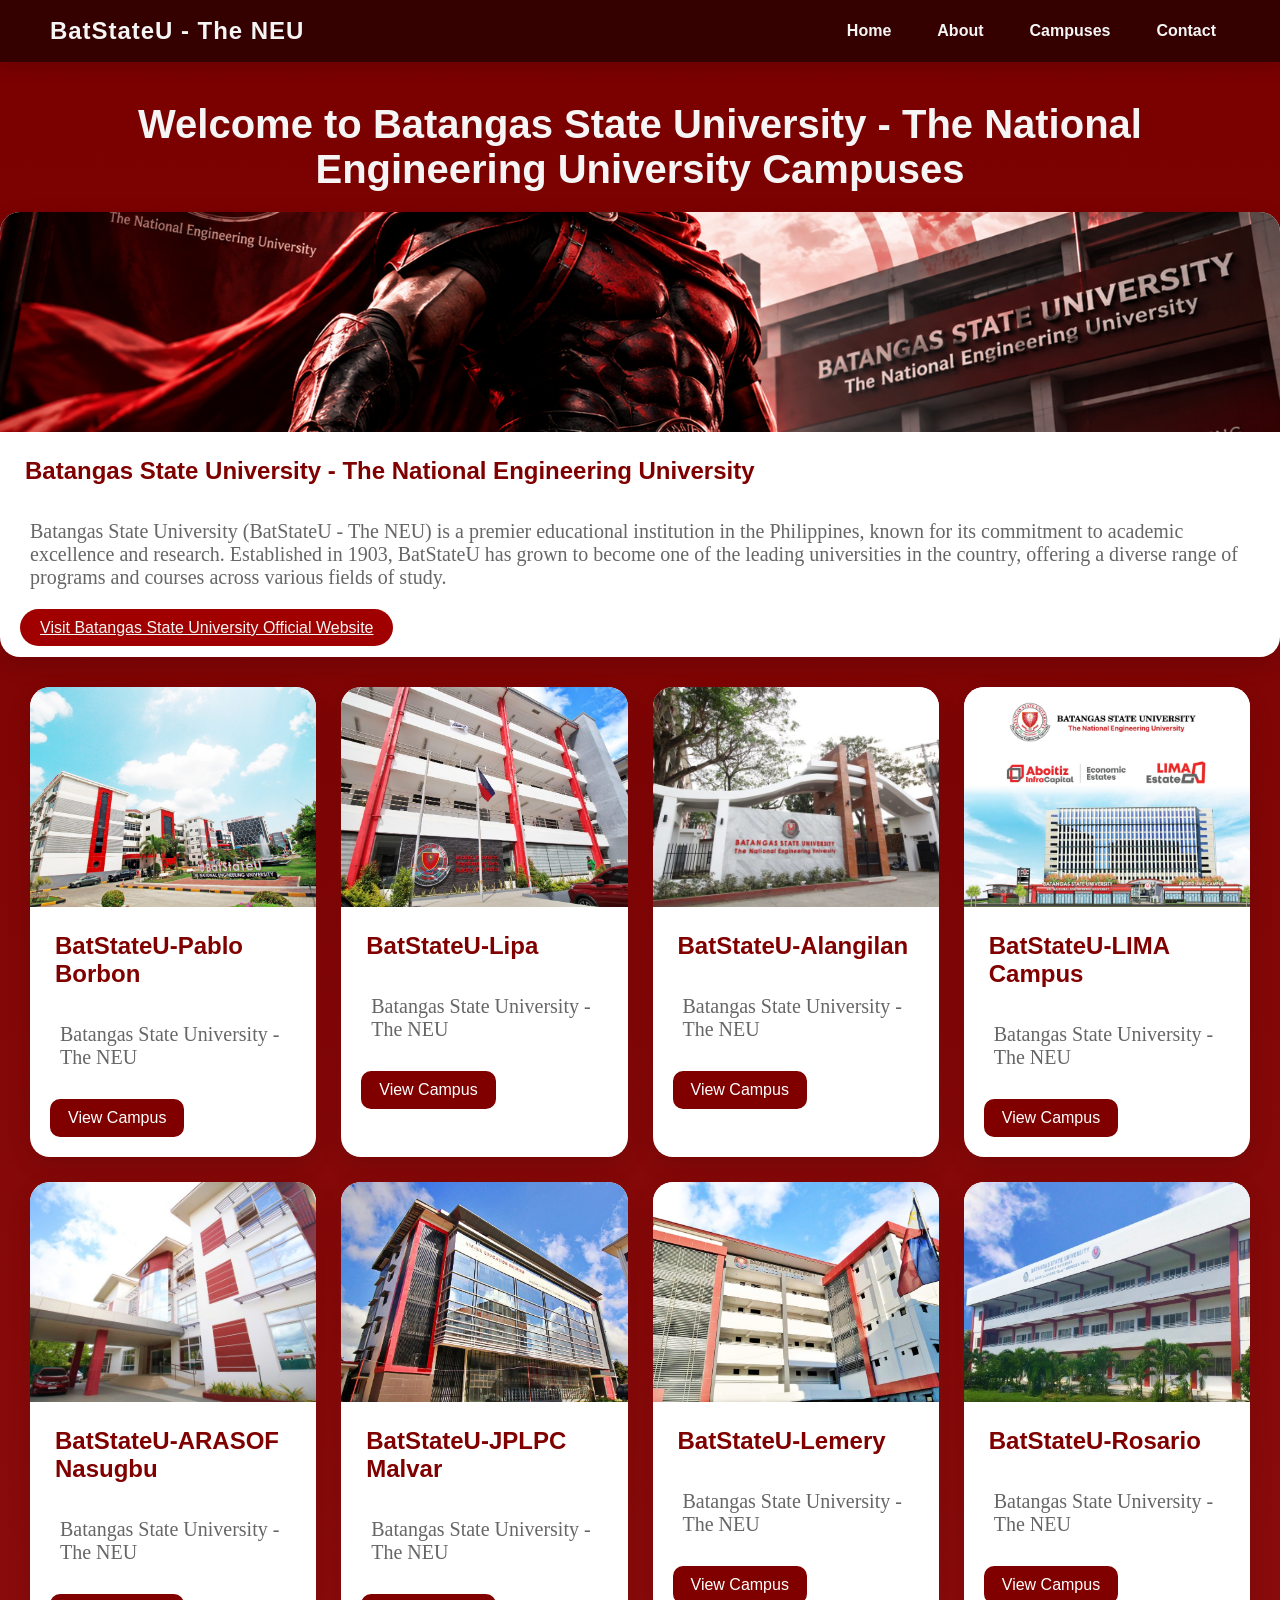
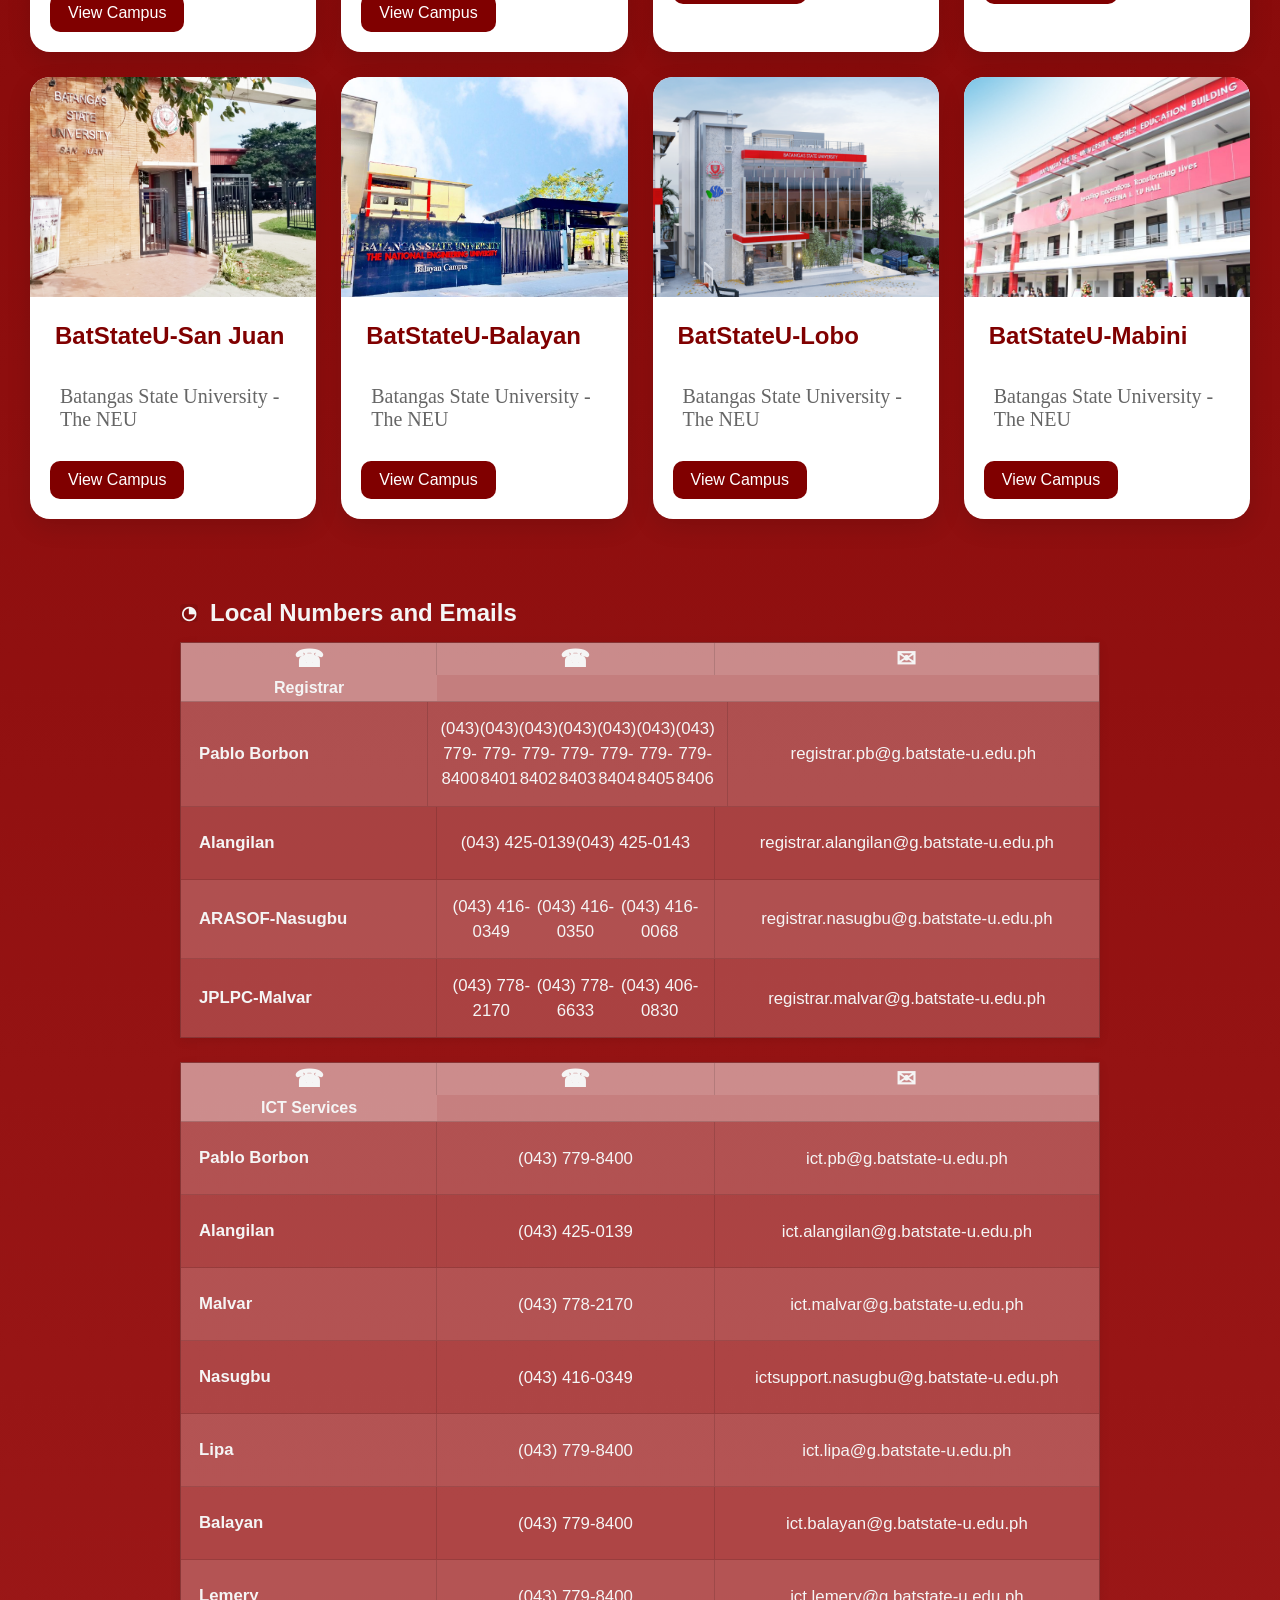
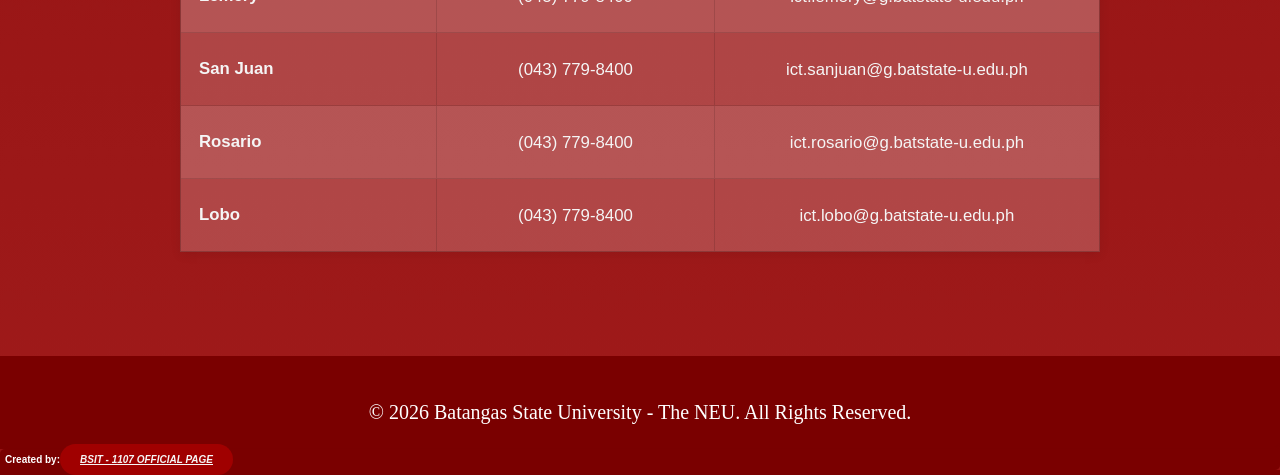
<file: index.html>
<!DOCTYPE html>
<html>
<head>
    <title>Batangas State University - The National Engineering University</title>
    <meta charset="UTF-8">
    <meta name="viewport" content="width=device-width, initial-scale=1.0">

    <title>Batangas State University - The National Engineering University</title>

    <!-- Link Preview -->
    <meta property="og:title" content="Batangas State University - The National Engineering University">
    <meta property="og:description" content="Explore Batangas State University Campuses.">
    <meta property="og:image" content="https://itzzmeivan.github.io/BatStateU-The-NEU-Campuses/Images/preview.jpg">
    <meta property="og:url" content="https://itzzmeivan.github.io/BatStateU-The-NEU-Campuses/">
    <meta property="og:type" content="website">

    <!-- Optional: Twitter/X -->
    <meta name="twitter:card" content="summary_large_image">
    <meta name="twitter:title" content="Batangas State University - The National Engineering University">
    <meta name="twitter:description" content="Explore Batangas State University campuses.">
    <meta name="twitter:image" content="https://itzzmeivan.github.io/BatStateU-The-NEU-Campuses/Images/preview.jpg">

    <meta lang="en">
    <meta name="viewport" content="width=device-width, initial-scale=1.0">
    <meta charset="UTF-8">
    <meta name="description" content="Batangas State University is a leading educational institution in the Philippines, offering a wide range of programs and courses for students.">
    <link rel="stylesheet" href="style.css">
</head>
<body>
<nav class="top-nav">
    <div class="nav-brand">BatStateU - The NEU</div>
    <div class="nav-links">
        <a href="#home">Home</a>
        <a href="#about">About</a>
        <a href="#campuses">Campuses</a>
        <a href="#contact">Contact</a>
    </div>
</nav>

<div id="home">

<h1>Welcome to Batangas State University - The National Engineering University Campuses</h1>

<div class="campus-card" id="about">
    <img src="./Images/spartan.png" alt="Batangas State University - The National Engineering University">

    <div class="campus-info">
        <h2>Batangas State University - The National Engineering University</h2>
        <p>Batangas State University (BatStateU - The NEU) is a premier educational institution in the Philippines, known for its commitment to academic excellence and research. Established in 1903, BatStateU has grown to become one of the leading universities in the country, offering a diverse range of programs and courses across various fields of study.</p>
        <a href="https://www.batstate-u.edu.ph/" target="_blank" class="Click Here">Visit Batangas State University Official Website</a>
    </div>
</div>


<div class="campus-container" id="campuses">

    <div class="campus-card">
        <img src="./Images/Pablo-Borbon Campus.jpg" alt="Pablo Borbon Campus">
        <div class="campus-info">
            <h2>BatStateU-Pablo Borbon</h2>
            <p>Batangas State University - The NEU
            </p>
            <a href=https://batstateu.edu.ph/campuses/pablo-borbon/ class="campus-btn" target="_blank">View Campus</a>
        </div>
    </div>

    <div class="campus-card">
        <img src="./Images/Lipa Campus.jpg" alt="Lipa Campus">
        <div class="campus-info">
            <h2>BatStateU-Lipa</h2>
            <p>Batangas State University - The NEU</p>
            <a href=https://batstateu.edu.ph/campuses/lipa/ class="campus-btn" target="_blank">View Campus</a>
        </div>
    </div>

    <div class="campus-card">
        <img src="./Images/Alangilan Campus.jpg" alt="Alangilan Campus">
        <div class="campus-info">
            <h2>BatStateU-Alangilan</h2>
            <p>Batangas State University - The NEU </p>
            <a href=https://batstateu.edu.ph/campuses/alangilan/ class="campus-btn" target="_blank">View Campus</a>
        </div>
    </div>

    <div class="campus-card">
        <img src="./Images/Lima campus.jpg" alt="Lima Campus">
        <div class="campus-info">
            <h2>BatStateU-LIMA Campus</h2>
            <p>Batangas State University - The NEU </p>
            <a href="https://batstateu.edu.ph/campuses/lima-campus/"  class="campus-btn" target="_blank"> View Campus</a>
        </div>
    </div>

      <div class="campus-card">
        <img src="./Images/BatStateU-ARASOF Nasugbu.jpg" alt="BatStateU-ARASOF Nasugbu Campus">
        <div class="campus-info">
            <h2>BatStateU-ARASOF Nasugbu</h2>
            <p>Batangas State University - The NEU </p>
            <a href="https://batstateu.edu.ph/campuses/nasugbu/"  class="campus-btn" target="_blank"> View Campus</a>
        </div>
    </div>

      <div class="campus-card">
        <img src="./Images/BatStateU-JPLPC Malvar.jpg" alt="Malvar Campus">
        <div class="campus-info">
            <h2>BatStateU-JPLPC Malvar</h2>
            <p>Batangas State University - The NEU </p>
            <a href="https://batstateu.edu.ph/campuses/malvar/" class="campus-btn" target="_blank"> View Campus</a>
        </div>
    </div>

      <div class="campus-card">
        <img src="./Images/BatStateU-Lemery.jpg" alt="Lemery Campus">
        <div class="campus-info">
            <h2>BatStateU-Lemery</h2>
            <p>Batangas State University - The NEU </p>
            <a href="https://batstateu.edu.ph/campuses/lemery/"  class="campus-btn" target="_blank"> View Campus</a>
        </div>
    </div>

      <div class="campus-card">
        <img src="./Images/BatStateU-Rosario.jpg" alt="Rosario Campus">
        <div class="campus-info">
            <h2>BatStateU-Rosario</h2>
            <p>Batangas State University - The NEU </p>
            <a href="https://batstateu.edu.ph/campuses/rosario/"  class="campus-btn" target="_blank"> View Campus</a>
        </div>
    </div>

      <div class="campus-card">
        <img src="./Images/BatStateU-San Juan.png" alt="San Juan Campus">
        <div class="campus-info">
            <h2>BatStateU-San Juan</h2>
            <p>Batangas State University - The NEU </p>
            <a href="https://batstateu.edu.ph/campuses/san juan/"  class="campus-btn" target="_blank"> View Campus</a>
        </div>
    </div>

      <div class="campus-card">
        <img src="./Images/BatStateU-Balayan.jpg" alt="Balayan Campus">
        <div class="campus-info">
            <h2>BatStateU-Balayan</h2>
            <p>Batangas State University - The NEU </p>
            <a href="https://batstateu.edu.ph/campuses/balayan/"  class="campus-btn" target="_blank"> View Campus</a>
        </div>
    </div>

      <div class="campus-card">
        <img src="./Images/BatStateU-Lobo.png" alt="Lobo Campus">
        <div class="campus-info">
            <h2>BatStateU-Lobo</h2>
            <p>Batangas State University - The NEU </p>
            <a href="https://batstateu.edu.ph/campuses/lobo/"  class="campus-btn" target="_blank"> View Campus</a>
        </div>
    </div>

      <div class="campus-card">
        <img src="./Images/BatStateU-Mabini.jpg" alt="Mabini Campus">
        <div class="campus-info">
            <h2>BatStateU-Mabini</h2>
            <p>Batangas State University - The NEU </p>
            <a href="https://batstateu.edu.ph/campuses/mabini/"  class="campus-btn" target="_blank"> View Campus</a>
        </div>
    </div>

</div>

<section class="contact-section" id="contact">
    <h3 class="contact-heading">Local Numbers and Emails</h3>

    <div class="contact-panel">
        <div class="contact-panel-header">
            <div class="contact-icon">☎</div>
            <div class="contact-icon">☎</div>
            <div class="contact-icon">✉</div>
            <div class="header-label">Registrar</div>
        </div>

        <div class="contact-row">
            <div class="contact-campus">Pablo Borbon</div>
            <div class="contact-numbers">
                <div>(043) 779-8400</div>
                <div>(043) 779-8401</div>
                <div>(043) 779-8402</div>
                <div>(043) 779-8403</div>
                <div>(043) 779-8404</div>
                <div>(043) 779-8405</div>
                <div>(043) 779-8406</div>
            </div>
            <div class="contact-email">registrar.pb@g.batstate-u.edu.ph</div>
        </div>

        <div class="contact-row">
            <div class="contact-campus">Alangilan</div>
            <div class="contact-numbers">
                <div>(043) 425-0139</div>
                <div>(043) 425-0143</div>
            </div>
            <div class="contact-email">registrar.alangilan@g.batstate-u.edu.ph</div>
        </div>

        <div class="contact-row">
            <div class="contact-campus">ARASOF-Nasugbu</div>
            <div class="contact-numbers">
                <div>(043) 416-0349</div>
                <div>(043) 416-0350</div>
                <div>(043) 416-0068</div>
            </div>
            <div class="contact-email">registrar.nasugbu@g.batstate-u.edu.ph</div>
        </div>

        <div class="contact-row">
            <div class="contact-campus">JPLPC-Malvar</div>
            <div class="contact-numbers">
                <div>(043) 778-2170</div>
                <div>(043) 778-6633</div>
                <div>(043) 406-0830</div>
            </div>
            <div class="contact-email">registrar.malvar@g.batstate-u.edu.ph</div>
        </div>
    </div>

    <div class="contact-panel">
        <div class="contact-panel-header">
            <div class="contact-icon">☎</div>
            <div class="contact-icon">☎</div>
            <div class="contact-icon">✉</div>
            <div class="header-label">ICT Services</div>
        </div>

        <div class="contact-row">
            <div class="contact-campus">Pablo Borbon</div>
            <div class="contact-numbers">
                <div>(043) 779-8400</div>
            </div>
            <div class="contact-email">ict.pb@g.batstate-u.edu.ph</div>
        </div>

        <div class="contact-row">
            <div class="contact-campus">Alangilan</div>
            <div class="contact-numbers">
                <div>(043) 425-0139</div>
            </div>
            <div class="contact-email">ict.alangilan@g.batstate-u.edu.ph</div>
        </div>

        <div class="contact-row">
            <div class="contact-campus">Malvar</div>
            <div class="contact-numbers">
                <div>(043) 778-2170</div>
            </div>
            <div class="contact-email">ict.malvar@g.batstate-u.edu.ph</div>
        </div>

        <div class="contact-row">
            <div class="contact-campus">Nasugbu</div>
            <div class="contact-numbers">
                <div>(043) 416-0349</div>
            </div>
            <div class="contact-email">ictsupport.nasugbu@g.batstate-u.edu.ph</div>
        </div>

        <div class="contact-row">
            <div class="contact-campus">Lipa</div>
            <div class="contact-numbers">
                <div>(043) 779-8400</div>
            </div>
            <div class="contact-email">ict.lipa@g.batstate-u.edu.ph</div>
        </div>

        <div class="contact-row">
            <div class="contact-campus">Balayan</div>
            <div class="contact-numbers">
                <div>(043) 779-8400</div>
            </div>
            <div class="contact-email">ict.balayan@g.batstate-u.edu.ph</div>
        </div>

        <div class="contact-row">
            <div class="contact-campus">Lemery</div>
            <div class="contact-numbers">
                <div>(043) 779-8400</div>
            </div>
            <div class="contact-email">ict.lemery@g.batstate-u.edu.ph</div>
        </div>

        <div class="contact-row">
            <div class="contact-campus">San Juan</div>
            <div class="contact-numbers">
                <div>(043) 779-8400</div>
            </div>
            <div class="contact-email">ict.sanjuan@g.batstate-u.edu.ph</div>
        </div>

        <div class="contact-row">
            <div class="contact-campus">Rosario</div>
            <div class="contact-numbers">
                <div>(043) 779-8400</div>
            </div>
            <div class="contact-email">ict.rosario@g.batstate-u.edu.ph</div>
        </div>

        <div class="contact-row">
            <div class="contact-campus">Lobo</div>
            <div class="contact-numbers">
                <div>(043) 779-8400</div>
            </div>
            <div class="contact-email">ict.lobo@g.batstate-u.edu.ph</div>
        </div>
    </div>
</section>

</body>
<script src="script.js"></script>
<footer>
    <p>&copy; 2026 Batangas State University - The NEU. All Rights Reserved.</p>
</footer>
</html>
</file>
<file: style.css>
html {
    scroll-behavior: smooth;
}

body {
    margin: 0;
    background: linear-gradient(180deg, #7a0000 0%, #9f1a1a 100%);
    font-family: 'Segoe UI', Tahoma, Geneva, Verdana, sans-serif;
}

.top-nav {
    position: sticky;
    top: 0;
    z-index: 10;
    display: flex;
    justify-content: space-between;
    align-items: center;
    padding: 14px 50px;
    background: rgba(38, 0, 0, 0.82);
    backdrop-filter: blur(8px);
    box-shadow: 0 4px 18px rgba(0, 0, 0, 0.15);
    font-family: 'Segoe UI', Tahoma, Geneva, Verdana, sans-serif;
}

.nav-brand {
    color: #f5f5f5;
    font-size: 1.5rem;
    font-weight: 700;
    letter-spacing: 0.04em;
}

.nav-links {
    display: flex;
    gap: 18px;
    flex-wrap: wrap;
}

.nav-links a {
    position: relative;
    color: #f5f5f5;
    text-decoration: none;
    font-weight: 600;
    padding: 8px 14px;
    border-radius: 999px;
    transition: transform 0.2s ease, background 0.25s ease, box-shadow 0.25s ease;
    background: transparent;
    overflow: hidden;
}

.nav-links a::after {
    content: "";
    position: absolute;
    left: 12px;
    right: 12px;
    bottom: 5px;
    height: 2px;
    background: rgba(255, 255, 255, 0.95);
    transform: scaleX(0);
    transform-origin: center;
    transition: transform 0.25s ease;
}

.nav-links a:hover {
    background: rgba(255, 255, 255, 0.12);
    transform: translateY(-2px);
}

.nav-links a:hover::after,
.nav-links a.active::after {
    transform: scaleX(1);
}

.nav-links a.nav-clicked {
    animation: navPulse 0.35s ease;
    background: rgba(255, 255, 255, 0.14);
    box-shadow: 0 0 0 2px rgba(255, 255, 255, 0.12);
}

@keyframes navPulse {
    0% {
        transform: scale(0.95);
    }
    40% {
        transform: scale(1.08);
    }
    100% {
        transform: scale(1);
    }
}

h1 { 
  color: whitesmoke;
  font-family: 'Segoe UI', Tahoma, Geneva, Verdana, sans-serif;
  font-size: 40px;
  padding: 20px;
  margin: 20px auto 0;
  text-align: center;
}

h2{
   color:#800000;
   font-family: 'Segoe UI', Tahoma, Geneva, Verdana, sans-serif;
   font-size: 30px;
   padding: 5px;
}

p {
  color: white;
  padding: 10px;
  margin: 20px auto 0;
  font-family: 'Georgia', serif;
  font-size: 20px;
  
}

.campus-container {
    display: grid;
    grid-template-columns: repeat(auto-fit, minmax(280px, 1fr));
    gap: 25px;
    padding: 30px;
}


.campus-card {
    background: #ffffff;
    border-radius: 20px;
    overflow: hidden;
    box-shadow: 0 8px 25px rgba(0, 0, 0, 0.12);
    transition: 0.3s ease;
}

.campus-card:hover {
    transform: translateY(-8px);
    box-shadow: 0 15px 35px rgba(0, 0, 0, 0.2);
}

.campus-card img {
    width: 100%;
    height: 220px;
    object-fit: cover;
    display: block;
}

.campus-info {
    padding: 20px;
}

.campus-info h2 {
    margin: 0 0 8px;
    font-size: 24px;
}

.campus-info p {
    color: #666;
    margin-bottom: 20px;
}

.campus-btn {
    display: inline-block;
    padding: 10px 18px;
    background: #800000;
    color: white;
    text-decoration: none;
    border-radius: 10px;
    transition: 0.3s;
}

.campus-btn:hover {
    background: #a00000;
}

a {
    background-color: #a00000;
    border-radius: 20px;
    margin:auto;
    padding: 10px 20px;
    color: whitesmoke;
    justify-content: center;
}

.contact-section {
    width: min(920px, calc(100% - 40px));
    margin: 30px auto 50px;
    padding: 20px 0 0;
    color: #2c2c2c;
}

.contact-heading {
    display: flex;
    align-items: center;
    gap: 12px;
    margin: 0 0 15px;
    font-size: 1.5rem;
    font-weight: 700;
    color: whitesmoke;
    font-family: 'Segoe UI', Tahoma, Geneva, Verdana, sans-serif;
}

.contact-heading::before {
    content: "◔";
    display: inline-flex;
    align-items: center;
    justify-content: center;
    width: 18px;
    height: 18px;
    font-size: 1.1rem;
    border-radius: 4px;
    background: rgba(0,0,0,0.08);
}

.contact-panel {
    background: rgba(255, 255, 255, 0.2);
    border: 1px solid rgba(0,0,0,0.2);
    box-shadow: 0 3px 10px rgba(0,0,0,0.08);
    margin-bottom: 24px;
}

.contact-panel-header {
    display: grid;
    grid-template-columns: 1.2fr 1.3fr 1.8fr;
    align-items: center;
    min-height: 58px;
    background: rgba(255,255,255,0.32);
    border-bottom: 1px solid rgba(0,0,0,0.15);
}

.contact-panel-header div {
    display: flex;
    justify-content: center;
    align-items: center;
    height: 100%;
    font-weight: 700;
    color: whitesmoke;
    font-family: 'Segoe UI', Tahoma, Geneva, Verdana, sans-serif;
    background: rgba(255,255,255,0.1);
    border-right: 1px solid rgba(0,0,0,0.12);
}

.contact-panel-header div:last-child {
    border-right: none;
}

.contact-panel-header .header-label {
    text-align: center;
}

.contact-icon {
    font-size: 1.5rem;
    line-height: 1;
}

.contact-row {
    display: grid;
    grid-template-columns: 1.2fr 1.3fr 1.8fr;
    min-height: 72px;
    border-bottom: 1px solid rgba(0,0,0,0.12);
}

.contact-row:last-child {
    border-bottom: none;
}

.contact-row > div {
    display: flex;
    align-items: center;
    justify-content: center;
    padding: 14px 12px;
    text-align: center;
    border-right: 1px solid rgba(0,0,0,0.12);
    font-family: 'Segoe UI', Tahoma, Geneva, Verdana, sans-serif;
}

.contact-row > div:last-child {
    border-right: none;
}

.contact-row:nth-child(even) {
    background: rgba(255,255,255,0.08);
}

.contact-campus {
    font-weight: 700;
    font-size: 1.05rem;
    color:whitesmoke;
    text-align: left;
    justify-content: flex-start !important;
    padding-left: 18px !important;
}

.contact-numbers,
.contact-email {
    color:whitesmoke;
    font-size: 1.05rem;
    line-height: 1.5;
}

.contact-email {
    word-break: break-word;
}

#contact {
    padding: 20px 30px 30px;
    color: white;
    text-align: center;
}

#contact a {
    display: inline-block;
    margin-top: 10px;
}

@media (max-width: 600px) {
    .contact-panel-header,
    .contact-row {
        grid-template-columns: 1fr;
    }

    .contact-panel-header div,
    .contact-row > div {
        border-right: none;
        border-bottom: 1px solid rgba(0,0,0,0.12);
    }

    .contact-campus {
        justify-content: center !important;
        text-align: center;
        padding-left: 12px !important;
    }
    .top-nav {
        flex-direction: column;
        gap: 10px;
        padding: 14px 20px;
    }

    .nav-links {
        justify-content: center;
    }

    h1 {
        font-size: 30px;
    }
}

footer {
    background-color: #7a0000;
    color: whitesmoke;
    text-align: center;
    padding: 15px 0;
    font-family: 'Segoe UI', Tahoma, Geneva, Verdana, sans-serif;
}
</file>
